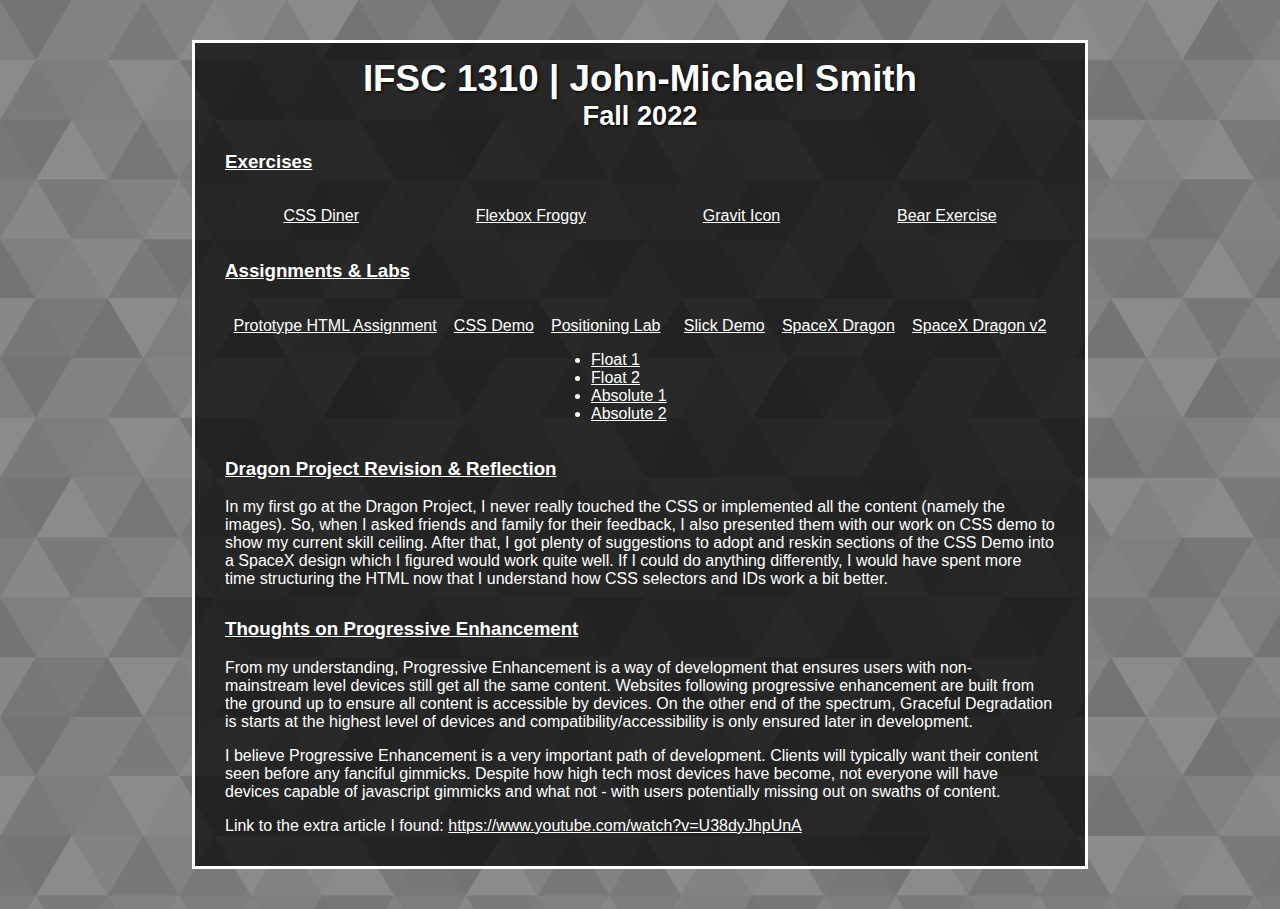
<file: index.html>
<!doctype html>

<html lang="en">
<head>
  <meta charset="utf-8">
  <title>IFSC 1310 | John-Michael Smith</title>
  <meta name="description" content="John-Michael Smith's homepage for Web Tech 1, Spring 2023" />
  <meta name="author" content="John-Michael Smith" />
  <link rel="stylesheet" href="style.css">
</head>

<body>
  <section id="central">
    <h1>IFSC 1310 | John-Michael Smith</h1>
    <h2>Fall 2022</h2>
      <h3>Exercises</h3>
    <nav id="exercises">
        <p><a href="homepage-imgs/css-diner.png">CSS Diner</a></p>
        <p><a href="homepage-imgs/flexbox-froggy.png">Flexbox Froggy</a></p>
        <p><a href="homepage-imgs/gravit-icon.png">Gravit Icon</a></p>
        <p><a href="homepage-imgs/bear-exercise.png">Bear Exercise</a></p>
    </nav>
        <h3>Assignments & Labs</h3>
    <nav id="aslab">
        <p><a href="gordo/index.html">Prototype HTML Assignment</a></p>
        <p><a href="css-demo/index.html">CSS Demo</a></p>
          <nav id="poslist">
          <p id="poslisth">Positioning Lab</p>
            <ul>
              <li><a href="positioning-lab/float-1.html">Float 1</a></li>
              <li><a href="positioning-lab/float-2.html">Float 2</a></li>
              <li><a href="positioning-lab/absolute-1.html">Absolute 1</a></li>
              <li><a href="positioning-lab/absolute-2.html">Absolute 2</a></li>
          </ul>
          </nav>
        <p><a href="slick-demo/index.html">Slick Demo</a></p>
        <p><a href="dragon/index.html">SpaceX Dragon</a></p>
        <p><a href="dragon-v2/index.html">SpaceX Dragon v2</a></p>
    </nav>
      <h3>Dragon Project Revision & Reflection</h3>
        <p id="push3">In my first go at the Dragon Project, I never really touched the CSS or implemented all the content (namely the images). So, when I asked friends and family for their feedback, I also presented them with our work on CSS demo to show my current skill ceiling. After that, I got plenty of suggestions to adopt and reskin sections of the CSS Demo into a SpaceX design which I figured would work quite well. If I could do anything differently, I would have spent more time structuring the HTML now that I understand how CSS selectors and IDs work a bit better.</p>
      <h3>Thoughts on Progressive Enhancement</h3>
        <p>From my understanding, Progressive Enhancement is a way of development that ensures users with non-mainstream level devices still get all the same content. Websites following progressive enhancement are built from the ground up to ensure all content is accessible by devices. On the other end of the spectrum, Graceful Degradation is starts at the highest level of devices and compatibility/accessibility is only ensured later in development. </p>
        <p>I believe Progressive Enhancement is a very important path of development. Clients will typically want their content seen before any fanciful gimmicks. Despite how high tech most devices have become, not everyone will have devices capable of javascript gimmicks and what not - with users potentially missing out on swaths of content.</p>
        <p>Link to the extra article I found: <a href="https://www.youtube.com/watch?v=U38dyJhpUnA">https://www.youtube.com/watch?v=U38dyJhpUnA</a></p>
  </section>
</body>
</html>
</file>
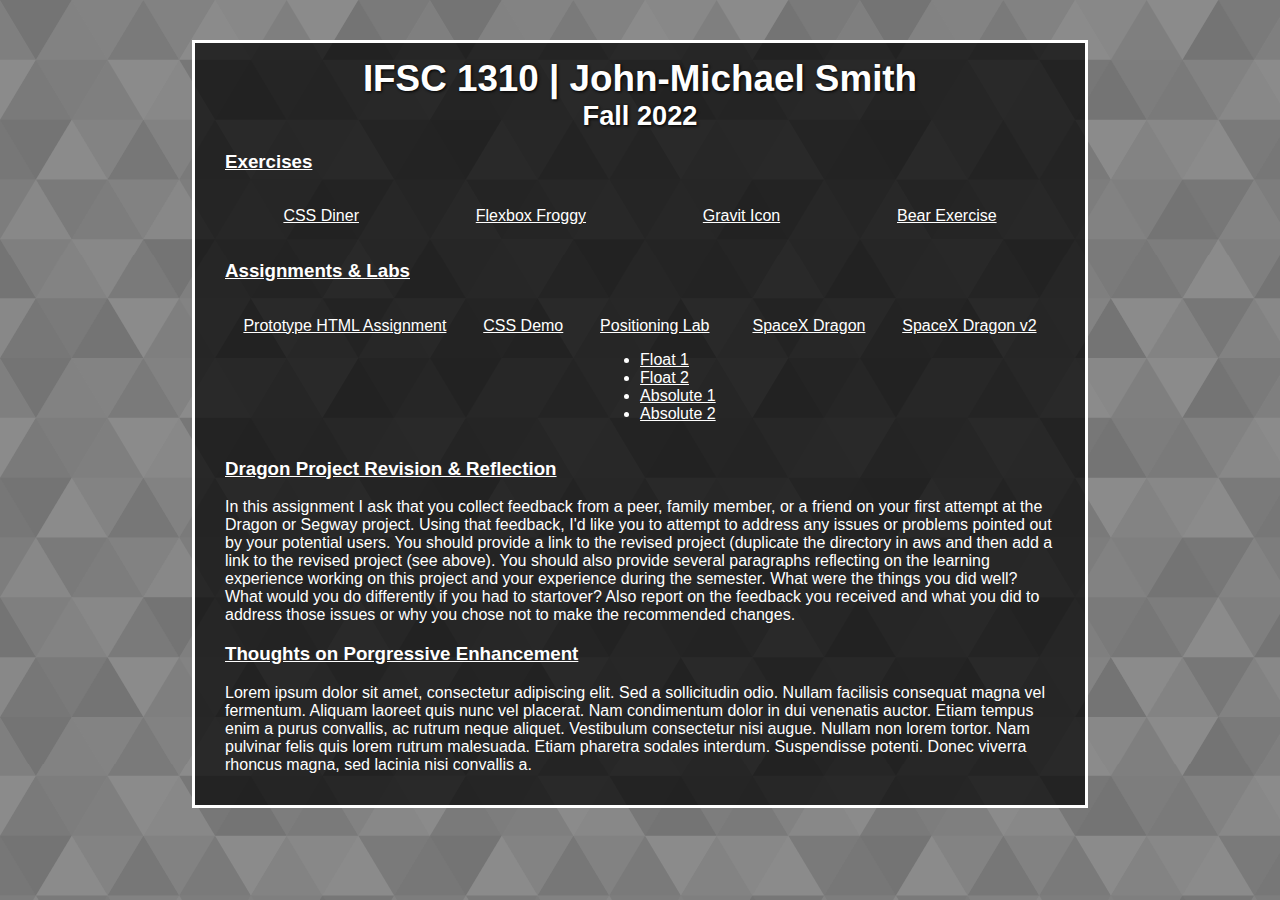
<file: homepage/index.html>
<!doctype html>

<html lang="en">
<head>
  <meta charset="utf-8">
  <title>IFSC 1310 | John-Michael Smith</title>
  <meta name="description" content="John-Michael Smith's homepage for Web Tech 1" />
  <meta name="author" content="John-Michael Smith" />
  <link rel="stylesheet" href="assets/css/style.css">
</head>

<body>
  <section id="central">
    <h1>IFSC 1310 | John-Michael Smith</h1>
    <h2>Fall 2022</h2>
      <h3>Exercises</h3>
    <nav id="exercises">
        <p><a href="https://cdn.discordapp.com/attachments/709557867237343313/1039472564579356672/image.png">CSS Diner</a></p>
        <p><a href="https://cdn.discordapp.com/attachments/709557867237343313/1032249566499713114/unknown.png">Flexbox Froggy</a></p>
        <p> <a href="https://cdn.discordapp.com/attachments/709557867237343313/1050900030527119472/Untitled-1.png">Gravit Icon</a></p>
        <p><a href="https://cdn.discordapp.com/attachments/709557867237343313/1050905483495604334/Artboard_1.png">Bear Exercise</a></p>
    </nav>
        <h3>Assignments & Labs</h3>
    <nav id="aslab">
        <p><a href="gordo/index.html">Prototype HTML Assignment</a></p>
        <p><a href="css-demo/index.html">CSS Demo</a></p>
          <nav id="poslist">
          <p id="poslisth">Positioning Lab</p>
            <ul>
              <li><a href="positioning-lab/float-1.html">Float 1</a></li>
              <li><a href="positioning-lab/float-2.html">Float 2</a></li>
              <li><a href="positioning-lab/absolute-1.html">Absolute 1</a></li>
              <li><a href="positioning-lab/absolute-2.html">Absolute 2</a></li>
          </ul>
          </nav>
        <p><a href="dragon/index.html">SpaceX Dragon</a></p>
        <p><a href="dragon-v2/index.html">SpaceX Dragon v2</a></p>
    </nav>
      <h3>Dragon Project Revision & Reflection</h3>
        <p>In this assignment I ask that you collect feedback from a peer, family member, or a friend on your first attempt at the Dragon or Segway project. Using that feedback, I'd like you to attempt to address any issues or problems pointed out by your potential users. You should provide a link to the revised project (duplicate the directory in aws and then add a link to the revised project (see above). You should also provide several paragraphs reflecting on the learning experience working on this project and your experience during the semester. What were the things you did well? What would you do differently if you had to startover? Also report on the feedback you received and what you did to address those issues or why you chose not to make the recommended changes.</p>
      <h3>Thoughts on Porgressive Enhancement</h3>
        <p>Lorem ipsum dolor sit amet, consectetur adipiscing elit. Sed a sollicitudin odio. Nullam facilisis consequat magna vel fermentum. Aliquam laoreet quis nunc vel placerat. Nam condimentum dolor in dui venenatis auctor. Etiam tempus enim a purus convallis, ac rutrum neque aliquet. Vestibulum consectetur nisi augue. Nullam non lorem tortor. Nam pulvinar felis quis lorem rutrum malesuada. Etiam pharetra sodales interdum. Suspendisse potenti. Donec viverra rhoncus magna, sed lacinia nisi convallis a.</p>
  </section>
</body>
</html>
</file>
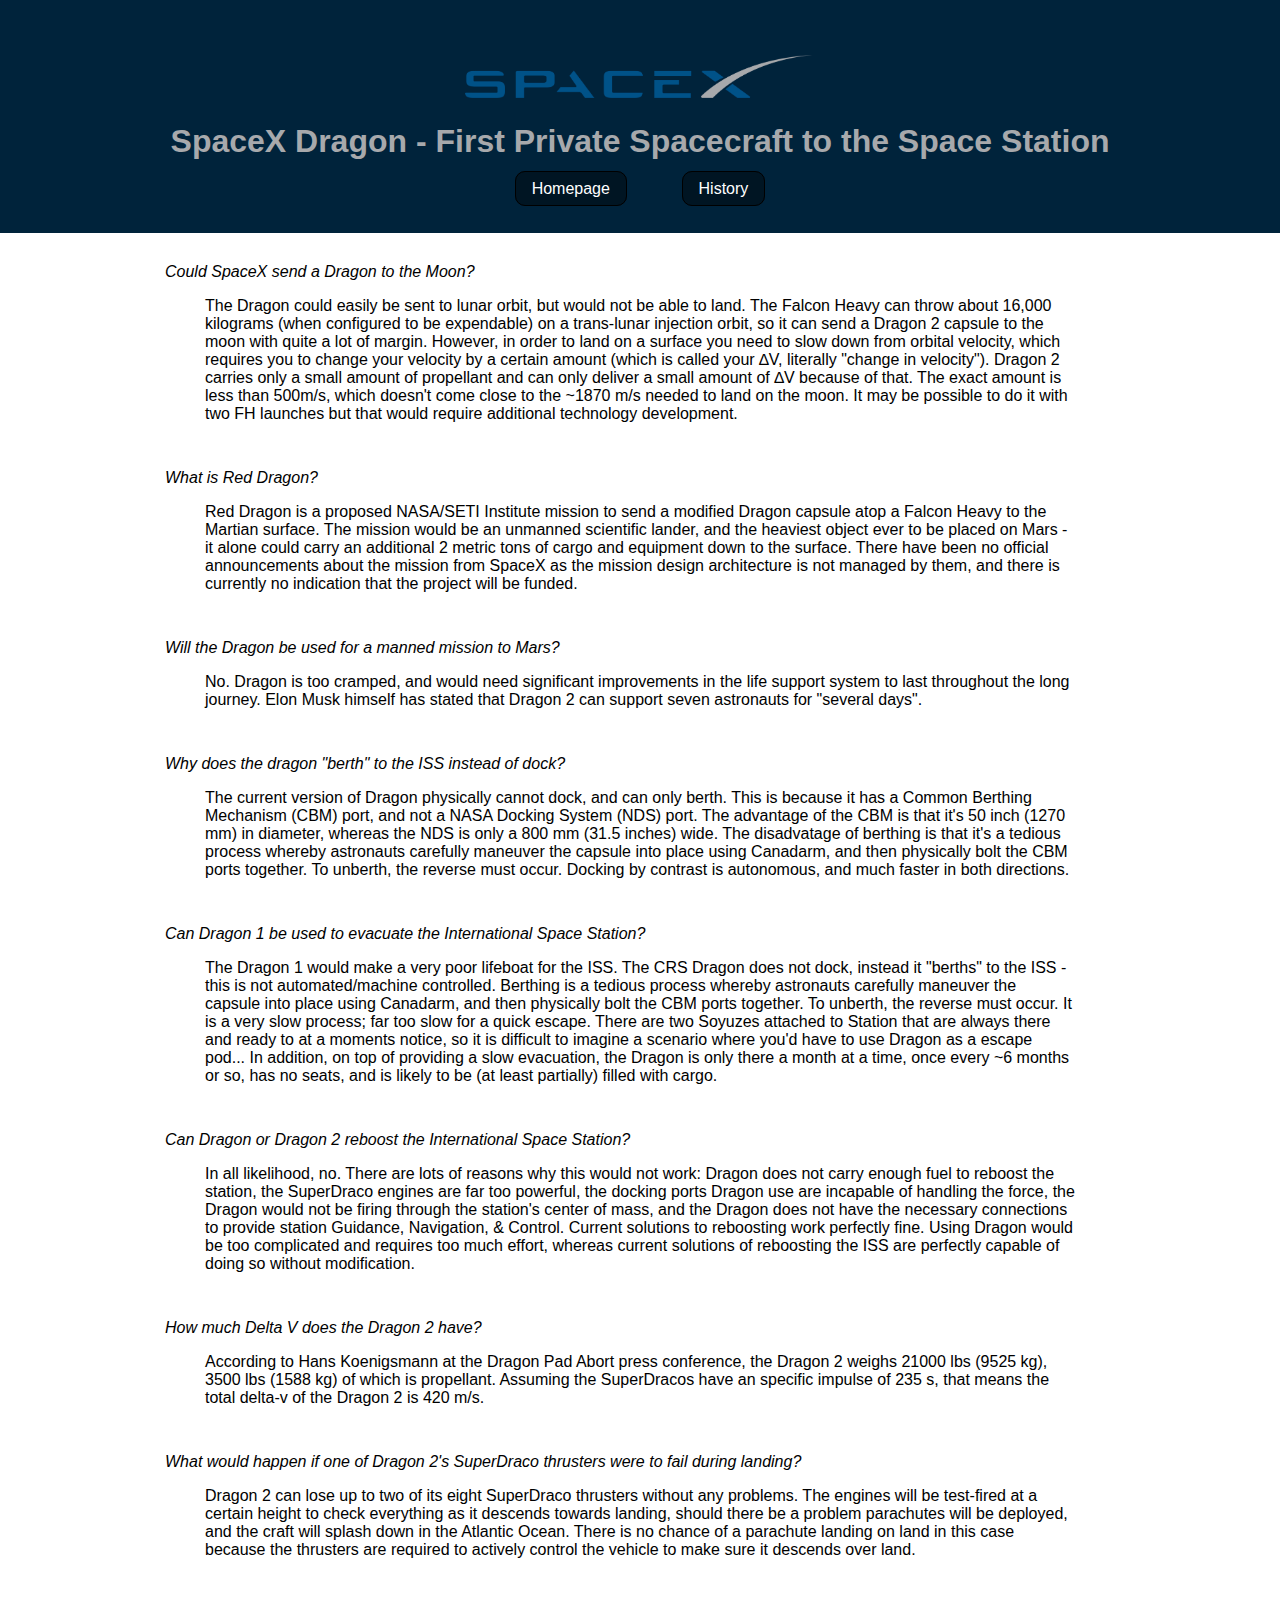
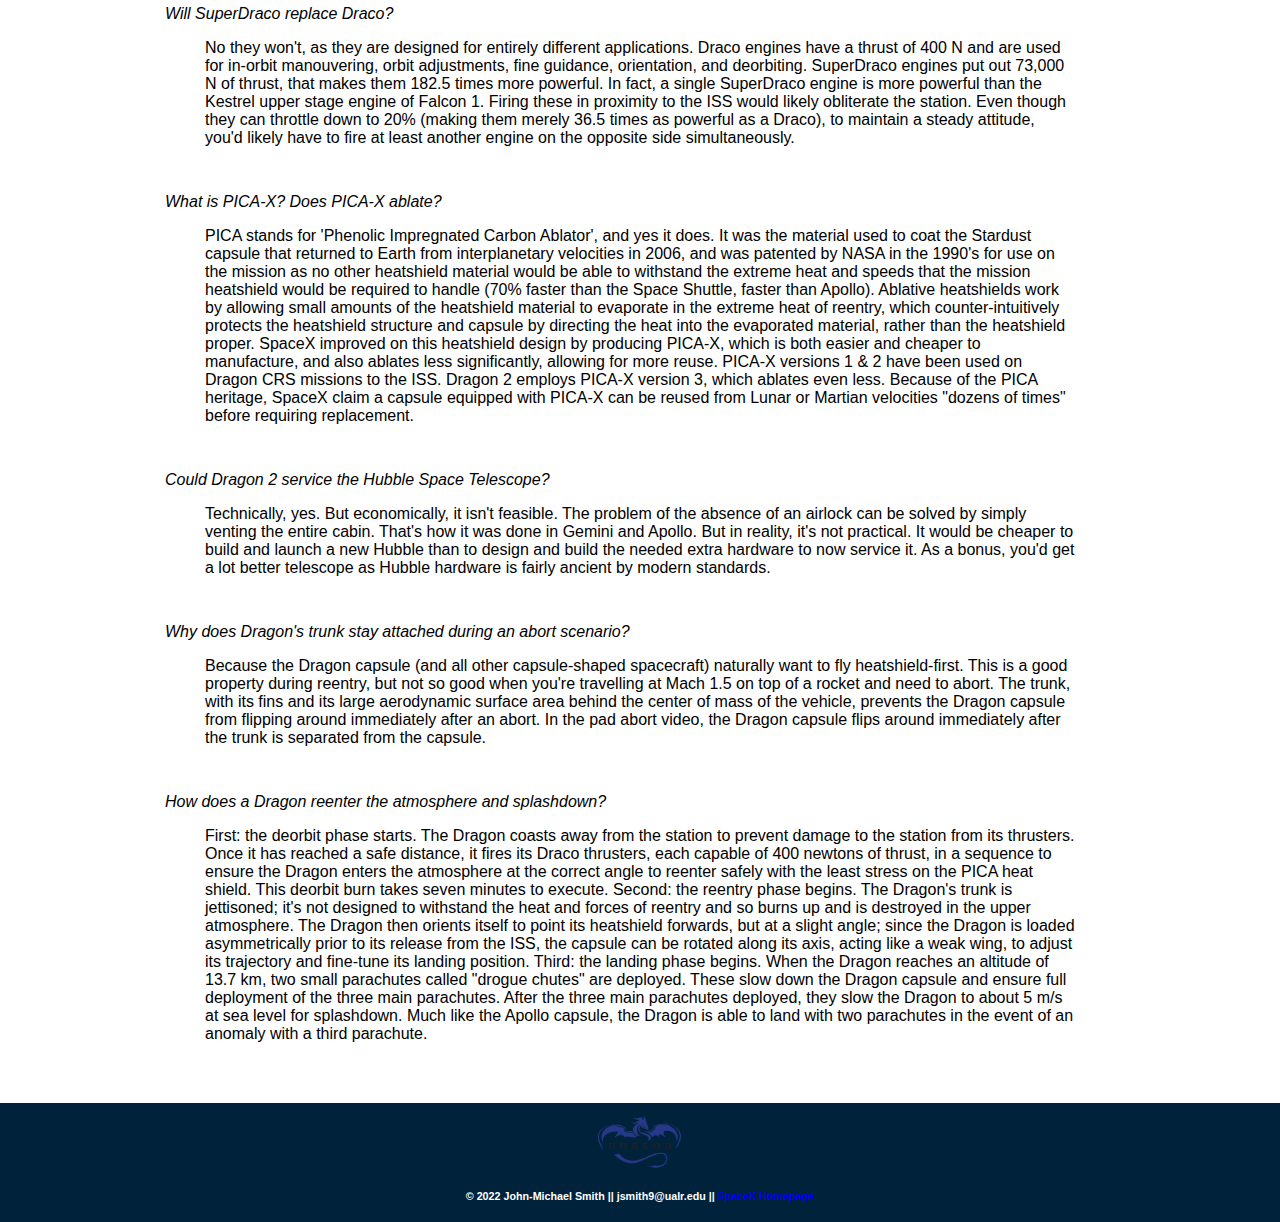
<file: dragon-v2/faqs.html>
<!DOCTYPE html>
<html lang="en">

<head>
    <title>SpaceX Dragon - FAQ</title>
    <meta charset="UTF-8" />
    <meta name="description" content="SpaceX Dragon Project FAQ" />
    <meta name="author" content="John-Michael Smith" />
    <meta name="robots" content="noindex">
    <link rel="stylesheet" href="assets/css/style.css" />
</head>

<body>
    <header role="banner" class="primary">
		<img src="assets/img/SpaceX-Logo.png" class="img-center" alt="SpaceX Logo" />
		<h1>SpaceX Dragon - First Private Spacecraft to the Space Station</h1>
		<nav role="navigation">
			<ul>
				<li><a href="index.html">Homepage</a></li>
				<li><a href="history.html">History</a></li>
			</ul>
		</nav>
	</header>
    <section id="content" class="container">
        <em>Could SpaceX send a Dragon to the Moon?</em>
        <blockquote>The Dragon could easily be sent to lunar orbit, but would not be able to land. The Falcon Heavy can throw about 16,000 kilograms (when configured to be expendable) on a trans-lunar injection orbit, so it can send a Dragon 2 capsule to the moon with quite a lot of margin. However, in order to land on a surface you need to slow down from orbital velocity, which requires you to change your velocity by a certain amount (which is called your ∆V, literally "change in velocity"). Dragon 2 carries only a small amount of propellant and can only deliver a small amount of ∆V because of that. The exact amount is less than 500m/s, which doesn't come close to the ~1870 m/s needed to land on the moon. It may be possible to do it with two FH launches but that would require additional technology development.</blockquote>
        
        <em>What is Red Dragon?</em>
        <blockquote>Red Dragon is a proposed NASA/SETI Institute mission to send a modified Dragon capsule atop a Falcon Heavy to the Martian surface. The mission would be an unmanned scientific lander, and the heaviest object ever to be placed on Mars - it alone could carry an additional 2 metric tons of cargo and equipment down to the surface. There have been no official announcements about the mission from SpaceX as the mission design architecture is not managed by them, and there is currently no indication that the project will be funded.</blockquote>
        
        <em>Will the Dragon be used for a manned mission to Mars?</em>  
        <blockquote>No. Dragon is too cramped, and would need significant improvements in the life support system to last throughout the long journey. Elon Musk himself has stated that Dragon 2 can support seven astronauts for "several days".</blockquote>
        
        <em>Why does the dragon "berth" to the ISS instead of dock?</em>
        <blockquote>The current version of Dragon physically cannot dock, and can only berth. This is because it has a Common Berthing Mechanism (CBM) port, and not a NASA Docking System (NDS) port. The advantage of the CBM is that it's 50 inch (1270 mm) in diameter, whereas the NDS is only a 800 mm (31.5 inches) wide. The disadvatage of berthing is that it's a tedious process whereby astronauts carefully maneuver the capsule into place using Canadarm, and then physically bolt the CBM ports together. To unberth, the reverse must occur. Docking by contrast is autonomous, and much faster in both directions.</blockquote>
        
        <em>Can Dragon 1 be used to evacuate the International Space Station?</em>
        <blockquote>The Dragon 1 would make a very poor lifeboat for the ISS. The CRS Dragon does not dock, instead it "berths" to the ISS - this is not automated/machine controlled. Berthing is a tedious process whereby astronauts carefully maneuver the capsule into place using Canadarm, and then physically bolt the CBM ports together. To unberth, the reverse must occur. It is a very slow process; far too slow for a quick escape. There are two Soyuzes attached to Station that are always there and ready to at a moments notice, so it is difficult to imagine a scenario where you'd have to use Dragon as a escape pod... In addition, on top of providing a slow evacuation, the Dragon is only there a month at a time, once every ~6 months or so, has no seats, and is likely to be (at least partially) filled with cargo.</blockquote>
        
        <em>Can Dragon or Dragon 2 reboost the International Space Station?</em>
        <blockquote>In all likelihood, no. There are lots of reasons why this would not work: Dragon does not carry enough fuel to reboost the station, the SuperDraco engines are far too powerful, the docking ports Dragon use are incapable of handling the force, the Dragon would not be firing through the station's center of mass, and the Dragon does not have the necessary connections to provide station Guidance, Navigation, & Control. Current solutions to reboosting work perfectly fine. Using Dragon would be too complicated and requires too much effort, whereas current solutions of reboosting the ISS are perfectly capable of doing so without modification.</blockquote>
        
        <em>How much Delta V does the Dragon 2 have?</em>
        <blockquote>According to Hans Koenigsmann at the Dragon Pad Abort press conference, the Dragon 2 weighs 21000 lbs (9525 kg), 3500 lbs (1588 kg) of which is propellant. Assuming the SuperDracos have an specific impulse of 235 s, that means the total delta-v of the Dragon 2 is 420 m/s.</blockquote>
        
        <em>What would happen if one of Dragon 2's SuperDraco thrusters were to fail during landing?</em>
        <blockquote>Dragon 2 can lose up to two of its eight SuperDraco thrusters without any problems. The engines will be test-fired at a certain height to check everything as it descends towards landing, should there be a problem parachutes will be deployed, and the craft will splash down in the Atlantic Ocean. There is no chance of a parachute landing on land in this case because the thrusters are required to actively control the vehicle to make sure it descends over land.</blockquote>
        
        <em>Will SuperDraco replace Draco?</em>
        <blockquote>No they won't, as they are designed for entirely different applications. Draco engines have a thrust of 400 N and are used for in-orbit manouvering, orbit adjustments, fine guidance, orientation, and deorbiting. SuperDraco engines put out 73,000 N of thrust, that makes them 182.5 times more powerful. In fact, a single SuperDraco engine is more powerful than the Kestrel upper stage engine of Falcon 1. Firing these in proximity to the ISS would likely obliterate the station.
        Even though they can throttle down to 20% (making them merely 36.5 times as powerful as a Draco), to maintain a steady attitude, you'd likely have to fire at least another engine on the opposite side simultaneously.</blockquote>
    
        <em>What is PICA-X? Does PICA-X ablate?</em>
        <blockquote>PICA stands for 'Phenolic Impregnated Carbon Ablator', and yes it does. It was the material used to coat the Stardust capsule that returned to Earth from interplanetary velocities in 2006, and was patented by NASA in the 1990's for use on the mission as no other heatshield material would be able to withstand the extreme heat and speeds that the mission heatshield would be required to handle (70% faster than the Space Shuttle, faster than Apollo). Ablative heatshields work by allowing small amounts of the heatshield material to evaporate in the extreme heat of reentry, which counter-intuitively protects the heatshield structure and capsule by directing the heat into the evaporated material, rather than the heatshield proper.
        SpaceX improved on this heatshield design by producing PICA-X, which is both easier and cheaper to manufacture, and also ablates less significantly, allowing for more reuse. PICA-X versions 1 & 2 have been used on Dragon CRS missions to the ISS. Dragon 2 employs PICA-X version 3, which ablates even less. Because of the PICA heritage, SpaceX claim a capsule equipped with PICA-X can be reused from Lunar or Martian velocities "dozens of times" before requiring replacement.</blockquote>
        
        <em>Could Dragon 2 service the Hubble Space Telescope?</em>  
        <blockquote>Technically, yes. But economically, it isn't feasible. The problem of the absence of an airlock can be solved by simply venting the entire cabin. That's how it was done in Gemini and Apollo. But in reality, it's not practical. It would be cheaper to build and launch a new Hubble than to design and build the needed extra hardware to now service it. As a bonus, you'd get a lot better telescope as Hubble hardware is fairly ancient by modern standards.</blockquote>
    
        <em>Why does Dragon's trunk stay attached during an abort scenario?</em>
        <blockquote>Because the Dragon capsule (and all other capsule-shaped spacecraft) naturally want to fly heatshield-first. This is a good property during reentry, but not so good when you&#39;re travelling at Mach 1.5 on top of a rocket and need to abort. The trunk, with its fins and its large aerodynamic surface area behind the center of mass of the vehicle, prevents the Dragon capsule from flipping around immediately after an abort. In the pad abort video, the Dragon capsule flips around immediately after the trunk is separated from the capsule.</blockquote>
        
        <em>How does a Dragon reenter the atmosphere and splashdown?</em>
        <blockquote>First: the deorbit phase starts. The Dragon coasts away from the station to prevent damage to the station from its thrusters. Once it has reached a safe distance, it fires its Draco thrusters, each capable of 400 newtons of thrust, in a sequence to ensure the Dragon enters the atmosphere at the correct angle to reenter safely with the least stress on the PICA heat shield. This deorbit burn takes seven minutes to execute.
        Second: the reentry phase begins. The Dragon's trunk is jettisoned; it's not designed to withstand the heat and forces of reentry and so burns up and is destroyed in the upper atmosphere. The Dragon then orients itself to point its heatshield forwards, but at a slight angle; since the Dragon is loaded asymmetrically prior to its release from the ISS, the capsule can be rotated along its axis, acting like a weak wing, to adjust its trajectory and fine-tune its landing position.
        Third: the landing phase begins. When the Dragon reaches an altitude of 13.7 km, two small parachutes called "drogue chutes" are deployed. These slow down the Dragon capsule and ensure full deployment of the three main parachutes. After the three main parachutes deployed, they slow the Dragon to about 5 m/s at sea level for splashdown. Much like the Apollo capsule, the Dragon is able to land with two parachutes in the event of an anomaly with a third parachute.</blockquote>  
    </section>
    <footer id="colophon" role="contentinfo">
		<div><img src="assets/img/Dragon-PNG-Transparent.png" class="img-center2" alt="Dragon Logo Transparent"></div>
		<h6>&copy; 2022 John-Michael Smith || jsmith9@ualr.edu || <a href="https://www.spacex.com/">SpaceX Homepage</a></h6>
	</footer>
</body>
</file>
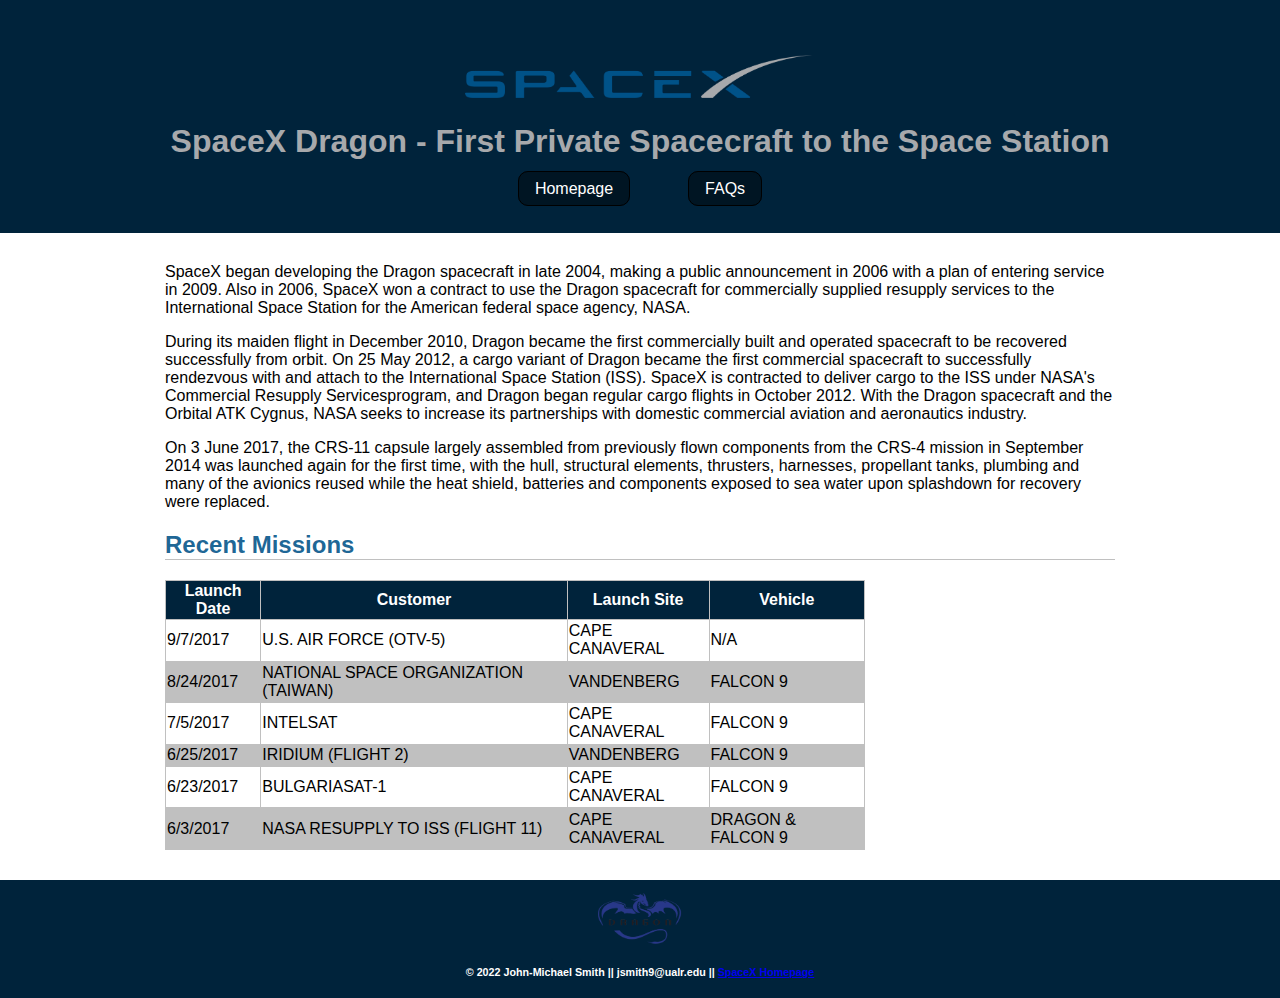
<file: dragon-v2/history.html>
<!DOCTYPE html>
<html lang="en">

<head>
    <title>SpaceX Dragon - History</title>
    <meta charset="UTF-8" />
    <meta name="description" content="SpaceX Dragon Project History" />
    <meta name="author" content="John-Michael Smith" />
    <meta name="robots" content="noindex">
    <link rel="stylesheet" href="assets/css/style.css" />
</head>

<body>
    <header role="banner" class="primary">
		<img src="assets/img/SpaceX-Logo.png" class="img-center" alt="SpaceX Logo" />
		<h1>SpaceX Dragon - First Private Spacecraft to the Space Station</h1>
		<nav role="navigation">
			<ul>
				<li><a href="index.html">Homepage</a></li>
				<li><a href="faqs.html">FAQs</a></li>
			</ul>
		</nav>
	</header>
    <section id="content" class="container">
    <p>SpaceX began developing the Dragon spacecraft in late 2004, making a public announcement in 2006 with a plan of entering service in 2009. Also in 2006, SpaceX won a contract to use the Dragon spacecraft for commercially supplied resupply services to the International Space Station for the American federal space agency, NASA.</p>

    <p>During its maiden flight in December 2010, Dragon became the first commercially built and operated spacecraft to be recovered successfully from orbit. On 25 May 2012, a cargo variant of Dragon became the first commercial spacecraft to successfully rendezvous with and attach to the International Space Station (ISS). SpaceX is contracted to deliver cargo to the ISS under NASA's Commercial Resupply Servicesprogram, and Dragon began regular cargo flights in October 2012.  With the Dragon spacecraft and the Orbital ATK Cygnus, NASA seeks to increase its partnerships with domestic commercial aviation and aeronautics industry.</p>
        
    <p>On 3 June 2017, the CRS-11 capsule largely assembled from previously flown components from the CRS-4 mission in September 2014 was launched again for the first time, with the hull, structural elements, thrusters, harnesses, propellant tanks, plumbing and many of the avionics reused while the heat shield, batteries and components exposed to sea water upon splashdown for recovery were replaced.</p>
    
    <h2>Recent Missions</h2>
        <table cellpadding="1" cellspacing="1" style="height:270px; width:700px">
            <thead>
                <tr>
                    <th scope="col">Launch Date</th>
                    <th scope="col">Customer</th>
                    <th scope="col">Launch Site</th>
                    <th scope="col">Vehicle</th>
                </tr>
            </thead>
            <tbody>
                <tr>
                    <td>9/7/2017</td>
                    <td>U.S. AIR FORCE (OTV-5)</td>
                    <td>CAPE CANAVERAL</td>
                    <td>N/A</td>
                </tr>
                <tr>
                    <td>8/24/2017</td>
                    <td>NATIONAL SPACE ORGANIZATION (TAIWAN)</td>
                    <td>VANDENBERG</td>
                    <td>FALCON 9</td>
                </tr>
                <tr>
                    <td>7/5/2017</td>
                    <td>INTELSAT</td>
                    <td>CAPE CANAVERAL</td>
                    <td>FALCON 9</td>
                </tr>
                <tr>
                    <td>6/25/2017</td>
                    <td>IRIDIUM (FLIGHT 2)</td>
                    <td>VANDENBERG</td>
                    <td>FALCON 9</td>
                </tr>
                <tr>
                    <td>6/23/2017</td>
                    <td>BULGARIASAT-1</td>
                    <td>CAPE CANAVERAL</td>
                    <td>FALCON 9 </td>
                </tr>
                <tr>
                    <td>6/3/2017</td>
                    <td>NASA RESUPPLY TO ISS (FLIGHT 11)</td>
                    <td>CAPE CANAVERAL</td>
                    <td>DRAGON & FALCON 9</td>
                </tr>
            </tbody>
        </table>
        </section>
        <footer id="colophon" role="contentinfo">
            <div><img src="assets/img/Dragon-PNG-Transparent.png" class="img-center2" alt="Dragon Logo Transparent"></div>
            <h6>&copy; 2022 John-Michael Smith || jsmith9@ualr.edu || <a href="https://www.spacex.com/">SpaceX Homepage</a></h6>
        </footer>
</body>
</file>
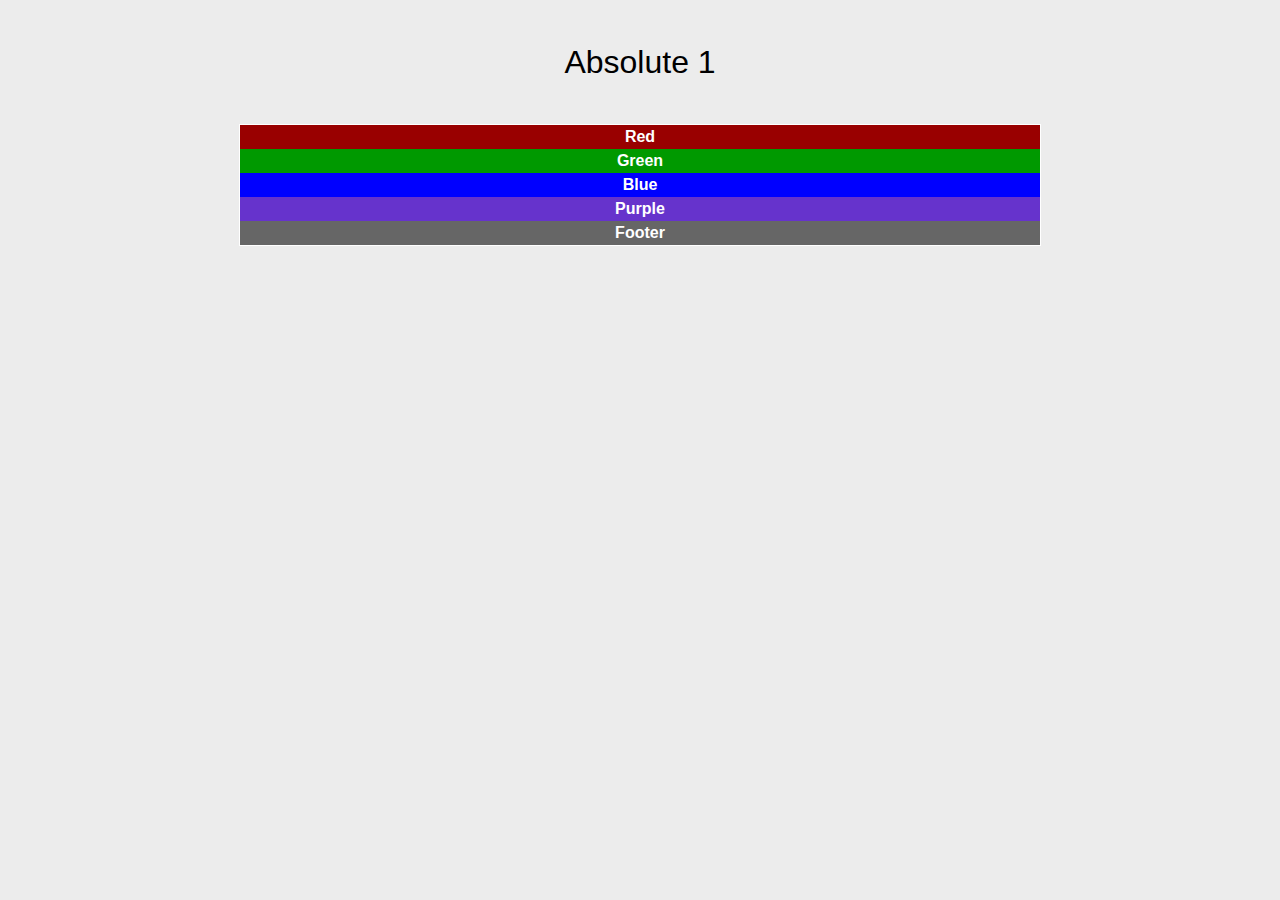
<file: positioning-lab/absolute-1.html>
<!DOCTYPE html>
<html lang="en">
<head>
<meta charset="UTF-8" />
<title>Positioning Lab</title>
<style type="text/css">
* {
	margin: 0px;
	padding: 0px;
}
body {
	background-color: #ECECEC;
	font-weight: bold;
	font-family: Tahoma, Geneva, sans-serif;
	color: #FFF;
	text-align: center;
	line-height: 24px;
}
#wrapper {
	background-color: #FFF;
	border-top-width: 1px;
	border-right-width: 1px;
	border-bottom-width: 1px;
	border-left-width: 1px;
	border-top-style: solid;
	border-right-style: solid;
	border-bottom-style: solid;
	border-left-style: solid;
	width: 800px;
	margin-right: auto;
	margin-left: auto;
}
#red {
	background-color: #900;
}
#green {
	background-color: #090;
}
#blue {
	background-color: #00F;
}
#purple {
	background-color: #63C;
}
#footer {
	background-color: #666;
}
h1 {
	color: #000;
	font-weight: normal;
	padding: 50px;
}
</style>
</head>

<body>
<h1>Absolute 1</h1>
<div id="wrapper">
  <div id="red">Red</div>
  <div id="green">Green</div>
  <div id="blue">Blue</div>
  <div id="purple">Purple</div>
  <div id="footer">Footer</div>
</div>
</body>
</html>
</file>
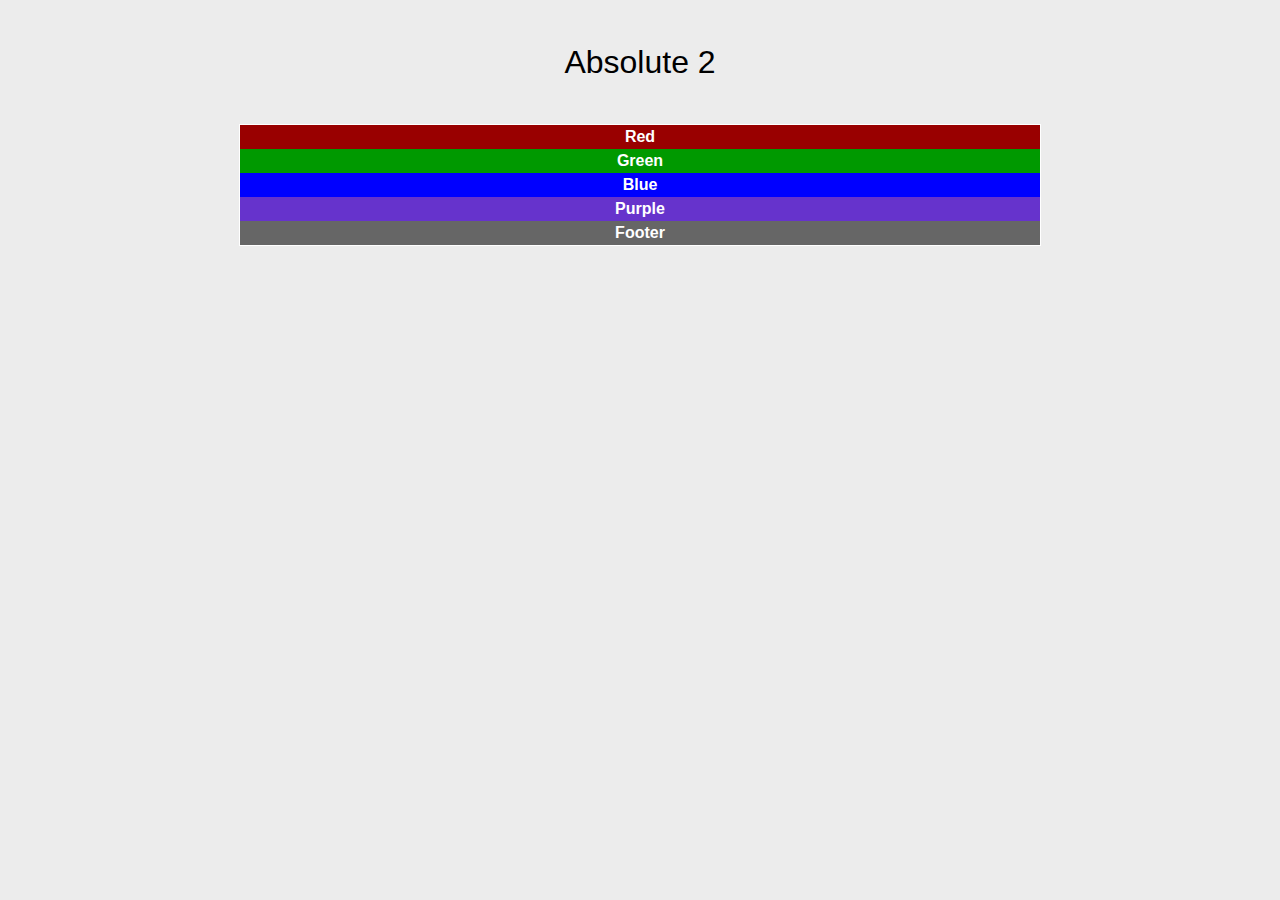
<file: positioning-lab/absolute-2.html>
<!DOCTYPE html>
<html lang="en">
<head>
<meta charset="UTF-8" />
<title>Positioning Lab</title>
<style type="text/css">
* {
	margin: 0px;
	padding: 0px;
}
body {
	background-color: #ECECEC;
	font-weight: bold;
	font-family: Tahoma, Geneva, sans-serif;
	color: #FFF;
	text-align: center;
	line-height: 24px;
}
#wrapper {
	background-color: #FFF;
	border-top-width: 1px;
	border-right-width: 1px;
	border-bottom-width: 1px;
	border-left-width: 1px;
	border-top-style: solid;
	border-right-style: solid;
	border-bottom-style: solid;
	border-left-style: solid;
	width: 800px;
	margin-right: auto;
	margin-left: auto;
}
#red {
	background-color: #900;
}
#green {
	background-color: #090;
}
#blue {
	background-color: #00F;
}
#purple {
	background-color: #63C;
}
#footer {
	background-color: #666;
}
h1 {
	color: #000;
	font-weight: normal;
	padding: 50px;
}
</style>
</head>

<body>
<h1>Absolute 2</h1>
<div id="wrapper">
  <div id="red">Red</div>
  <div id="green">Green</div>
  <div id="blue">Blue</div>
  <div id="purple">Purple</div>
  <div id="footer">Footer</div>
</div>
</body>
</html>
</file>
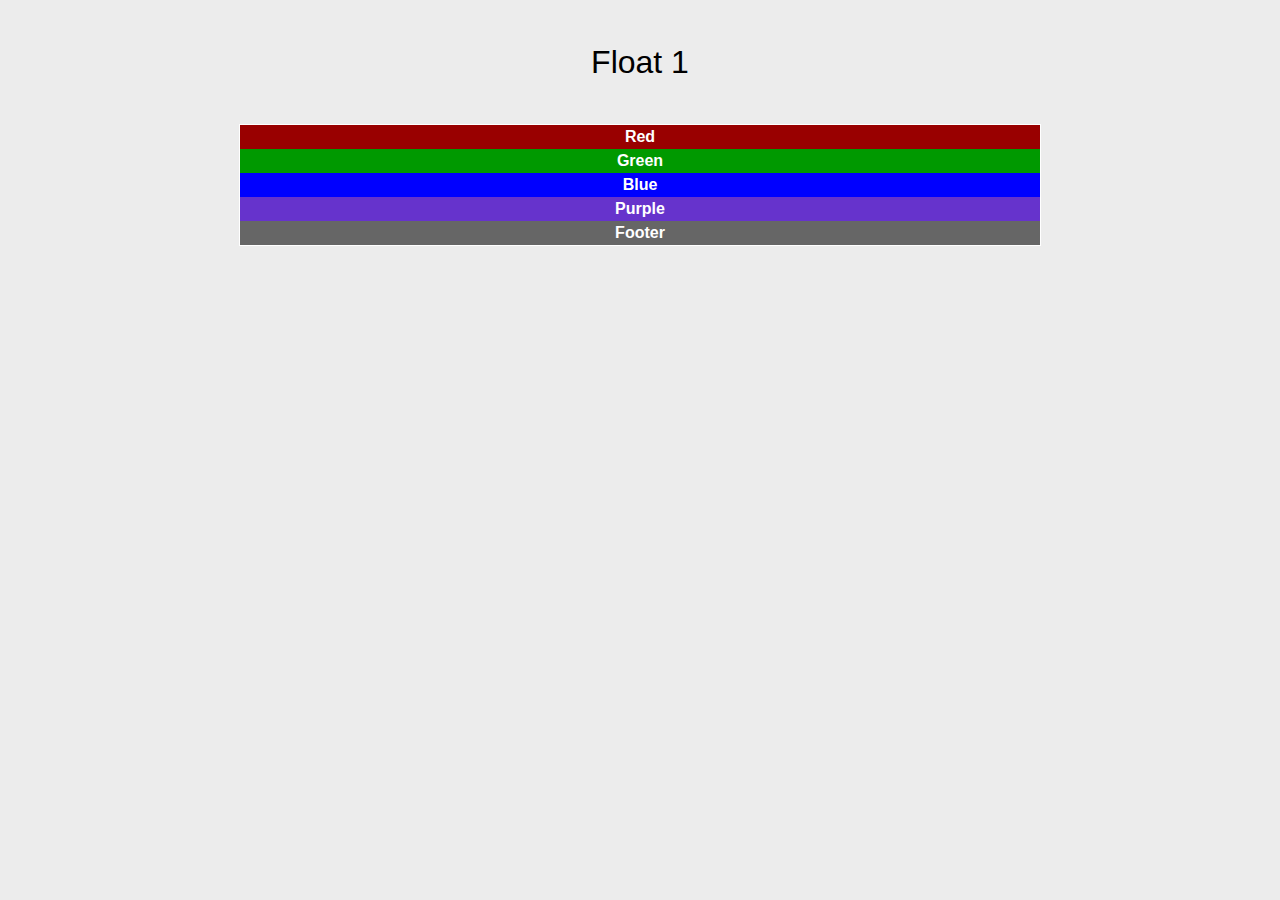
<file: positioning-lab/float-1.html>
<!DOCTYPE html>
<html lang="en">
<head>
<meta charset="UTF-8" />
<title>Positioning Lab</title>
<style type="text/css">
* {
	margin: 0px;
	padding: 0px;
}
body {
	background-color: #ECECEC;
	font-weight: bold;
	font-family: Tahoma, Geneva, sans-serif;
	color: #FFF;
	text-align: center;
	line-height: 24px;
}
#wrapper {
	background-color: #FFF;
	border-top-width: 1px;
	border-right-width: 1px;
	border-bottom-width: 1px;
	border-left-width: 1px;
	border-top-style: solid;
	border-right-style: solid;
	border-bottom-style: solid;
	border-left-style: solid;
	width: 800px;
	margin-right: auto;
	margin-left: auto;
}
#red {
	background-color: #900;
}
#green {
	background-color: #090;
}
#blue {
	background-color: #00F;
}
#purple {
	background-color: #63C;
}
#footer {
	background-color: #666;
}
h1 {
	color: #000;
	font-weight: normal;
	padding: 50px;
}
</style>
</head>

<body>
<h1>Float 1</h1>
<div id="wrapper">
  <div id="red">Red</div>
  <div id="green">Green</div>
  <div id="blue">Blue</div>
  <div id="purple">Purple</div>
  <div id="footer">Footer</div>
</div>
</body>
</html>
</file>
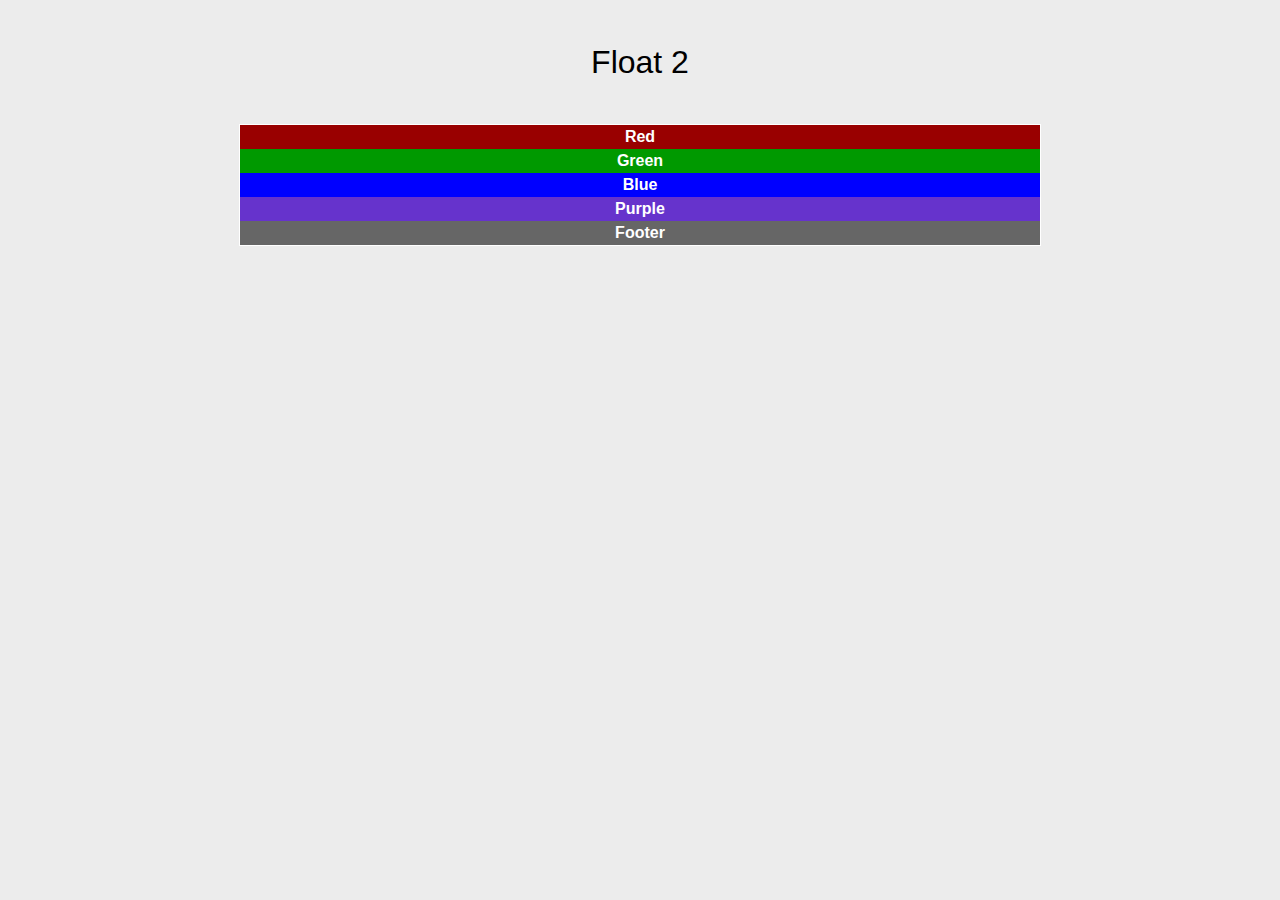
<file: positioning-lab/float-2.html>
<!DOCTYPE html>
<html lang="en">
<head>
<meta charset="UTF-8" />
<title>Positioning Lab</title>
<style type="text/css">
* {
	margin: 0px;
	padding: 0px;
}
body {
	background-color: #ECECEC;
	font-weight: bold;
	font-family: Tahoma, Geneva, sans-serif;
	color: #FFF;
	text-align: center;
	line-height: 24px;
}
#wrapper {
	background-color: #FFF;
	border-top-width: 1px;
	border-right-width: 1px;
	border-bottom-width: 1px;
	border-left-width: 1px;
	border-top-style: solid;
	border-right-style: solid;
	border-bottom-style: solid;
	border-left-style: solid;
	width: 800px;
	margin-right: auto;
	margin-left: auto;
}
#red {
	background-color: #900;
}
#green {
	background-color: #090;
}
#blue {
	background-color: #00F;
}
#purple {
	background-color: #63C;
}
#footer {
	background-color: #666;
}
h1 {
	color: #000;
	font-weight: normal;
	padding: 50px;
}
</style>
</head>

<body>
<h1>Float 2</h1>
<div id="wrapper">
  <div id="red">Red</div>
  <div id="green">Green</div>
  <div id="blue">Blue</div>
  <div id="purple">Purple</div>
  <div id="footer">Footer</div>
</div>
</body>
</html>
</file>
<file: style.css>
/* ------Box Sizing------ */

html {
    box-sizing: border-box;
}
*,
*:before,
*:after {
    box-sizing: inherit;
}

/* ------Global Styles------ */

body{
    font-family: 'Source Sans Pro', sans-serif;
    background-color:rgba(0, 0, 0, .5);
    color:#fff;
    margin: 20px;
    background-color: #7F7F7F;
    background-image: url("data:image/svg+xml,%3Csvg xmlns='http://www.w3.org/2000/svg' width='430' height='358.3' viewBox='0 0 1080 900'%3E%3Cg fill-opacity='0.09'%3E%3Cpolygon fill='%23444' points='90 150 0 300 180 300'/%3E%3Cpolygon points='90 150 180 0 0 0'/%3E%3Cpolygon fill='%23AAA' points='270 150 360 0 180 0'/%3E%3Cpolygon fill='%23DDD' points='450 150 360 300 540 300'/%3E%3Cpolygon fill='%23999' points='450 150 540 0 360 0'/%3E%3Cpolygon points='630 150 540 300 720 300'/%3E%3Cpolygon fill='%23DDD' points='630 150 720 0 540 0'/%3E%3Cpolygon fill='%23444' points='810 150 720 300 900 300'/%3E%3Cpolygon fill='%23FFF' points='810 150 900 0 720 0'/%3E%3Cpolygon fill='%23DDD' points='990 150 900 300 1080 300'/%3E%3Cpolygon fill='%23444' points='990 150 1080 0 900 0'/%3E%3Cpolygon fill='%23DDD' points='90 450 0 600 180 600'/%3E%3Cpolygon points='90 450 180 300 0 300'/%3E%3Cpolygon fill='%23666' points='270 450 180 600 360 600'/%3E%3Cpolygon fill='%23AAA' points='270 450 360 300 180 300'/%3E%3Cpolygon fill='%23DDD' points='450 450 360 600 540 600'/%3E%3Cpolygon fill='%23999' points='450 450 540 300 360 300'/%3E%3Cpolygon fill='%23999' points='630 450 540 600 720 600'/%3E%3Cpolygon fill='%23FFF' points='630 450 720 300 540 300'/%3E%3Cpolygon points='810 450 720 600 900 600'/%3E%3Cpolygon fill='%23DDD' points='810 450 900 300 720 300'/%3E%3Cpolygon fill='%23AAA' points='990 450 900 600 1080 600'/%3E%3Cpolygon fill='%23444' points='990 450 1080 300 900 300'/%3E%3Cpolygon fill='%23222' points='90 750 0 900 180 900'/%3E%3Cpolygon points='270 750 180 900 360 900'/%3E%3Cpolygon fill='%23DDD' points='270 750 360 600 180 600'/%3E%3Cpolygon points='450 750 540 600 360 600'/%3E%3Cpolygon points='630 750 540 900 720 900'/%3E%3Cpolygon fill='%23444' points='630 750 720 600 540 600'/%3E%3Cpolygon fill='%23AAA' points='810 750 720 900 900 900'/%3E%3Cpolygon fill='%23666' points='810 750 900 600 720 600'/%3E%3Cpolygon fill='%23999' points='990 750 900 900 1080 900'/%3E%3Cpolygon fill='%23999' points='180 0 90 150 270 150'/%3E%3Cpolygon fill='%23444' points='360 0 270 150 450 150'/%3E%3Cpolygon fill='%23FFF' points='540 0 450 150 630 150'/%3E%3Cpolygon points='900 0 810 150 990 150'/%3E%3Cpolygon fill='%23222' points='0 300 -90 450 90 450'/%3E%3Cpolygon fill='%23FFF' points='0 300 90 150 -90 150'/%3E%3Cpolygon fill='%23FFF' points='180 300 90 450 270 450'/%3E%3Cpolygon fill='%23666' points='180 300 270 150 90 150'/%3E%3Cpolygon fill='%23222' points='360 300 270 450 450 450'/%3E%3Cpolygon fill='%23FFF' points='360 300 450 150 270 150'/%3E%3Cpolygon fill='%23444' points='540 300 450 450 630 450'/%3E%3Cpolygon fill='%23222' points='540 300 630 150 450 150'/%3E%3Cpolygon fill='%23AAA' points='720 300 630 450 810 450'/%3E%3Cpolygon fill='%23666' points='720 300 810 150 630 150'/%3E%3Cpolygon fill='%23FFF' points='900 300 810 450 990 450'/%3E%3Cpolygon fill='%23999' points='900 300 990 150 810 150'/%3E%3Cpolygon points='0 600 -90 750 90 750'/%3E%3Cpolygon fill='%23666' points='0 600 90 450 -90 450'/%3E%3Cpolygon fill='%23AAA' points='180 600 90 750 270 750'/%3E%3Cpolygon fill='%23444' points='180 600 270 450 90 450'/%3E%3Cpolygon fill='%23444' points='360 600 270 750 450 750'/%3E%3Cpolygon fill='%23999' points='360 600 450 450 270 450'/%3E%3Cpolygon fill='%23666' points='540 600 630 450 450 450'/%3E%3Cpolygon fill='%23222' points='720 600 630 750 810 750'/%3E%3Cpolygon fill='%23FFF' points='900 600 810 750 990 750'/%3E%3Cpolygon fill='%23222' points='900 600 990 450 810 450'/%3E%3Cpolygon fill='%23DDD' points='0 900 90 750 -90 750'/%3E%3Cpolygon fill='%23444' points='180 900 270 750 90 750'/%3E%3Cpolygon fill='%23FFF' points='360 900 450 750 270 750'/%3E%3Cpolygon fill='%23AAA' points='540 900 630 750 450 750'/%3E%3Cpolygon fill='%23FFF' points='720 900 810 750 630 750'/%3E%3Cpolygon fill='%23222' points='900 900 990 750 810 750'/%3E%3Cpolygon fill='%23222' points='1080 300 990 450 1170 450'/%3E%3Cpolygon fill='%23FFF' points='1080 300 1170 150 990 150'/%3E%3Cpolygon points='1080 600 990 750 1170 750'/%3E%3Cpolygon fill='%23666' points='1080 600 1170 450 990 450'/%3E%3Cpolygon fill='%23DDD' points='1080 900 1170 750 990 750'/%3E%3C/g%3E%3C/svg%3E");
}

a{
    color:#fff;
}

#central{
    width:70vw;
    max-width:900px;
    margin:40px auto;
    background:rgba(0, 0, 0, .7);
    border:3px solid #fff;
    padding:15px 30px;
}

h1{
    font-size:2.3rem;
    text-align:center;
    text-shadow: 1px 1px 3px #000;
    margin:0;
}

h2{
    font-size:1.7rem;
    text-align:center;
    text-shadow: 1px 1px 3px #000;
    margin:0;
}

h3{
    text-decoration:underline;
}

#exercises{
    display:flex;
    flex-direction:row;
    flex-wrap:wrap;
    justify-content:space-around;
    align-content:center;
    align-items:flex-end;
}

#aslab{
    display:flex;
    flex-direction:row;
    flex-wrap:wrap;
    justify-content:space-around;
    align-content:flex-start;
    align-items:flex-start;
}

#poslisth{
    text-decoration:underline;
}

#push3{
    margin-bottom:30px;
}
</file>
<file: homepage/assets/css/style.css>
/* ------Box Sizing------ */

html {
    box-sizing: border-box;
}
*,
*:before,
*:after {
    box-sizing: inherit;
}

/* ------Global Styles------ */

body{
    font-family: 'Source Sans Pro', sans-serif;
    background-color:rgba(0, 0, 0, .5);
    color:#fff;
    margin: 20px;
    background-color: #7F7F7F;
    background-image: url("data:image/svg+xml,%3Csvg xmlns='http://www.w3.org/2000/svg' width='430' height='358.3' viewBox='0 0 1080 900'%3E%3Cg fill-opacity='0.09'%3E%3Cpolygon fill='%23444' points='90 150 0 300 180 300'/%3E%3Cpolygon points='90 150 180 0 0 0'/%3E%3Cpolygon fill='%23AAA' points='270 150 360 0 180 0'/%3E%3Cpolygon fill='%23DDD' points='450 150 360 300 540 300'/%3E%3Cpolygon fill='%23999' points='450 150 540 0 360 0'/%3E%3Cpolygon points='630 150 540 300 720 300'/%3E%3Cpolygon fill='%23DDD' points='630 150 720 0 540 0'/%3E%3Cpolygon fill='%23444' points='810 150 720 300 900 300'/%3E%3Cpolygon fill='%23FFF' points='810 150 900 0 720 0'/%3E%3Cpolygon fill='%23DDD' points='990 150 900 300 1080 300'/%3E%3Cpolygon fill='%23444' points='990 150 1080 0 900 0'/%3E%3Cpolygon fill='%23DDD' points='90 450 0 600 180 600'/%3E%3Cpolygon points='90 450 180 300 0 300'/%3E%3Cpolygon fill='%23666' points='270 450 180 600 360 600'/%3E%3Cpolygon fill='%23AAA' points='270 450 360 300 180 300'/%3E%3Cpolygon fill='%23DDD' points='450 450 360 600 540 600'/%3E%3Cpolygon fill='%23999' points='450 450 540 300 360 300'/%3E%3Cpolygon fill='%23999' points='630 450 540 600 720 600'/%3E%3Cpolygon fill='%23FFF' points='630 450 720 300 540 300'/%3E%3Cpolygon points='810 450 720 600 900 600'/%3E%3Cpolygon fill='%23DDD' points='810 450 900 300 720 300'/%3E%3Cpolygon fill='%23AAA' points='990 450 900 600 1080 600'/%3E%3Cpolygon fill='%23444' points='990 450 1080 300 900 300'/%3E%3Cpolygon fill='%23222' points='90 750 0 900 180 900'/%3E%3Cpolygon points='270 750 180 900 360 900'/%3E%3Cpolygon fill='%23DDD' points='270 750 360 600 180 600'/%3E%3Cpolygon points='450 750 540 600 360 600'/%3E%3Cpolygon points='630 750 540 900 720 900'/%3E%3Cpolygon fill='%23444' points='630 750 720 600 540 600'/%3E%3Cpolygon fill='%23AAA' points='810 750 720 900 900 900'/%3E%3Cpolygon fill='%23666' points='810 750 900 600 720 600'/%3E%3Cpolygon fill='%23999' points='990 750 900 900 1080 900'/%3E%3Cpolygon fill='%23999' points='180 0 90 150 270 150'/%3E%3Cpolygon fill='%23444' points='360 0 270 150 450 150'/%3E%3Cpolygon fill='%23FFF' points='540 0 450 150 630 150'/%3E%3Cpolygon points='900 0 810 150 990 150'/%3E%3Cpolygon fill='%23222' points='0 300 -90 450 90 450'/%3E%3Cpolygon fill='%23FFF' points='0 300 90 150 -90 150'/%3E%3Cpolygon fill='%23FFF' points='180 300 90 450 270 450'/%3E%3Cpolygon fill='%23666' points='180 300 270 150 90 150'/%3E%3Cpolygon fill='%23222' points='360 300 270 450 450 450'/%3E%3Cpolygon fill='%23FFF' points='360 300 450 150 270 150'/%3E%3Cpolygon fill='%23444' points='540 300 450 450 630 450'/%3E%3Cpolygon fill='%23222' points='540 300 630 150 450 150'/%3E%3Cpolygon fill='%23AAA' points='720 300 630 450 810 450'/%3E%3Cpolygon fill='%23666' points='720 300 810 150 630 150'/%3E%3Cpolygon fill='%23FFF' points='900 300 810 450 990 450'/%3E%3Cpolygon fill='%23999' points='900 300 990 150 810 150'/%3E%3Cpolygon points='0 600 -90 750 90 750'/%3E%3Cpolygon fill='%23666' points='0 600 90 450 -90 450'/%3E%3Cpolygon fill='%23AAA' points='180 600 90 750 270 750'/%3E%3Cpolygon fill='%23444' points='180 600 270 450 90 450'/%3E%3Cpolygon fill='%23444' points='360 600 270 750 450 750'/%3E%3Cpolygon fill='%23999' points='360 600 450 450 270 450'/%3E%3Cpolygon fill='%23666' points='540 600 630 450 450 450'/%3E%3Cpolygon fill='%23222' points='720 600 630 750 810 750'/%3E%3Cpolygon fill='%23FFF' points='900 600 810 750 990 750'/%3E%3Cpolygon fill='%23222' points='900 600 990 450 810 450'/%3E%3Cpolygon fill='%23DDD' points='0 900 90 750 -90 750'/%3E%3Cpolygon fill='%23444' points='180 900 270 750 90 750'/%3E%3Cpolygon fill='%23FFF' points='360 900 450 750 270 750'/%3E%3Cpolygon fill='%23AAA' points='540 900 630 750 450 750'/%3E%3Cpolygon fill='%23FFF' points='720 900 810 750 630 750'/%3E%3Cpolygon fill='%23222' points='900 900 990 750 810 750'/%3E%3Cpolygon fill='%23222' points='1080 300 990 450 1170 450'/%3E%3Cpolygon fill='%23FFF' points='1080 300 1170 150 990 150'/%3E%3Cpolygon points='1080 600 990 750 1170 750'/%3E%3Cpolygon fill='%23666' points='1080 600 1170 450 990 450'/%3E%3Cpolygon fill='%23DDD' points='1080 900 1170 750 990 750'/%3E%3C/g%3E%3C/svg%3E");
}

a{
    color:#fff;
}

#central{
    width:70vw;
    max-width:900px;
    margin:40px auto;
    background:rgba(0, 0, 0, .7);
    border:3px solid #fff;
    padding:15px 30px;
}

h1{
    font-size:2.3rem;
    text-align:center;
    text-shadow: 1px 1px 3px #000;
    margin:0;
}

h2{
    font-size:1.7rem;
    text-align:center;
    text-shadow: 1px 1px 3px #000;
    margin:0;
}

h3{
    text-decoration:underline;
}

#exercises{
    display:flex;
    flex-direction:row;
    flex-wrap:wrap;
    justify-content:space-around;
    align-content:center;
    align-items:flex-end;
}

#aslab{
    display:flex;
    flex-direction:row;
    flex-wrap:wrap;
    justify-content:space-around;
    align-content:flex-start;
    align-items:flex-start;
}

#poslisth{
    text-decoration:underline;
}
</file>
<file: dragon-v2/assets/css/style.css>
/* ------Box Sizing------ */
html {
    box-sizing: border-box;
}
*,
*:before,
*:after {
    box-sizing: inherit;
}

/* ------Utility Classes------ */
.container{
    width: 75vw;
    margin: 30px auto;
    max-width: 950px;
}

/* ------Responsive Images------ */
img{
    max-width:100%;
}

.img-center{
    display:block;
    margin: 10px auto;
    padding:5px;
    max-width:30%;
    height:auto;
}

.img-center2{
    display:block;
    margin: 0px auto;
    padding-top:10px;
    max-width:7%;
    height:auto; 
}

/* ------Global Styles------ */
body{
    font-family: 'Source Sans Pro', sans-serif;
    background-color: ;
    margin:0;
}

header.primary{
    background-color:#00233B;
    text-align:center;
    color:#a7a9ac;
    padding: 40px 40px 25px 40px;
}

header.primary h1{
    font-size:2.0rem;
    margin:20px 0;
}

header.primary ul{
    padding:0;
    list-style-type: none;
    display:flex;
    flex-direction:row;
    justify-content:space-evenly;
    max-width:30%;
    margin: 10px auto;
}

header.primary nav a{
    color:#fff;
    text-decoration:none;
    background:rgba(0,0,0,.4);
    padding:8px 16px;
    border-radius: 10px;
    transition:0.5s;
    border:0.5px solid #000;
}

header.primary nav a:hover, header.primary nav a:active {
    background:rgba(0,0,0,.8)
}

#content h2{
    color:#005288e2;
    border-bottom: 1px solid #c0c0c0
}

#content ul{
    padding-bottom:15px;
}

#colophon{
    background-color:#00233B;
    text-align:center;
    color:#a7a9ac;

}

#colophon h6{
    padding:20px;
    margin:0;
    text-align:center;
    color:#fff;
}

/* ------Index Page------ */
#intro h2{
    color:#005288e2;
    border-bottom: 1px solid #c0c0c0
}

/* Customize Previous/Next/Dots/Autoplay */
.slick-autoplay-toggle-button,
.slick-prev .slick-prev-icon, .slick-next .slick-next-icon,
.slick-dots li button .slick-dot-icon,
.slick-dots li.slick-active button .slick-dot-icon {
  color: #00233B;
}

/* Customize Previous/Next/Dots/Autoplay - Active State */
.slick-next:focus .slick-next-icon,
.slick-next:focus .slick-prev-icon,
.slick-prev:focus .slick-next-icon,
.slick-prev:focus .slick-prev-icon,
.slick-dots li button:focus .slick-dot-icon:before,
.slick-dots li.slick-active button:focus .slick-dot-icon,
.slick-autoplay-toggle-button:focus 
{
    color:black;
}

/* ------FAQ Page------ */

blockquote{
    padding-bottom:30px;
}

/* ------History Page------ */
table caption{
    margin-bottom:10px;
    font-weight:bold;
}

table{
    width:100%;
    border: 1px solid #c0c0c0;
    border-collapse:collapse;
}

th{
    border:1px solid #c0c0c0;
    background-color:#00233B;
    color:#fff;
}

tr:nth-child(even) {
    background-color:#c0c0c0
}

td{
    border: 0.3px solid #c0c0c0;
}
</file>
